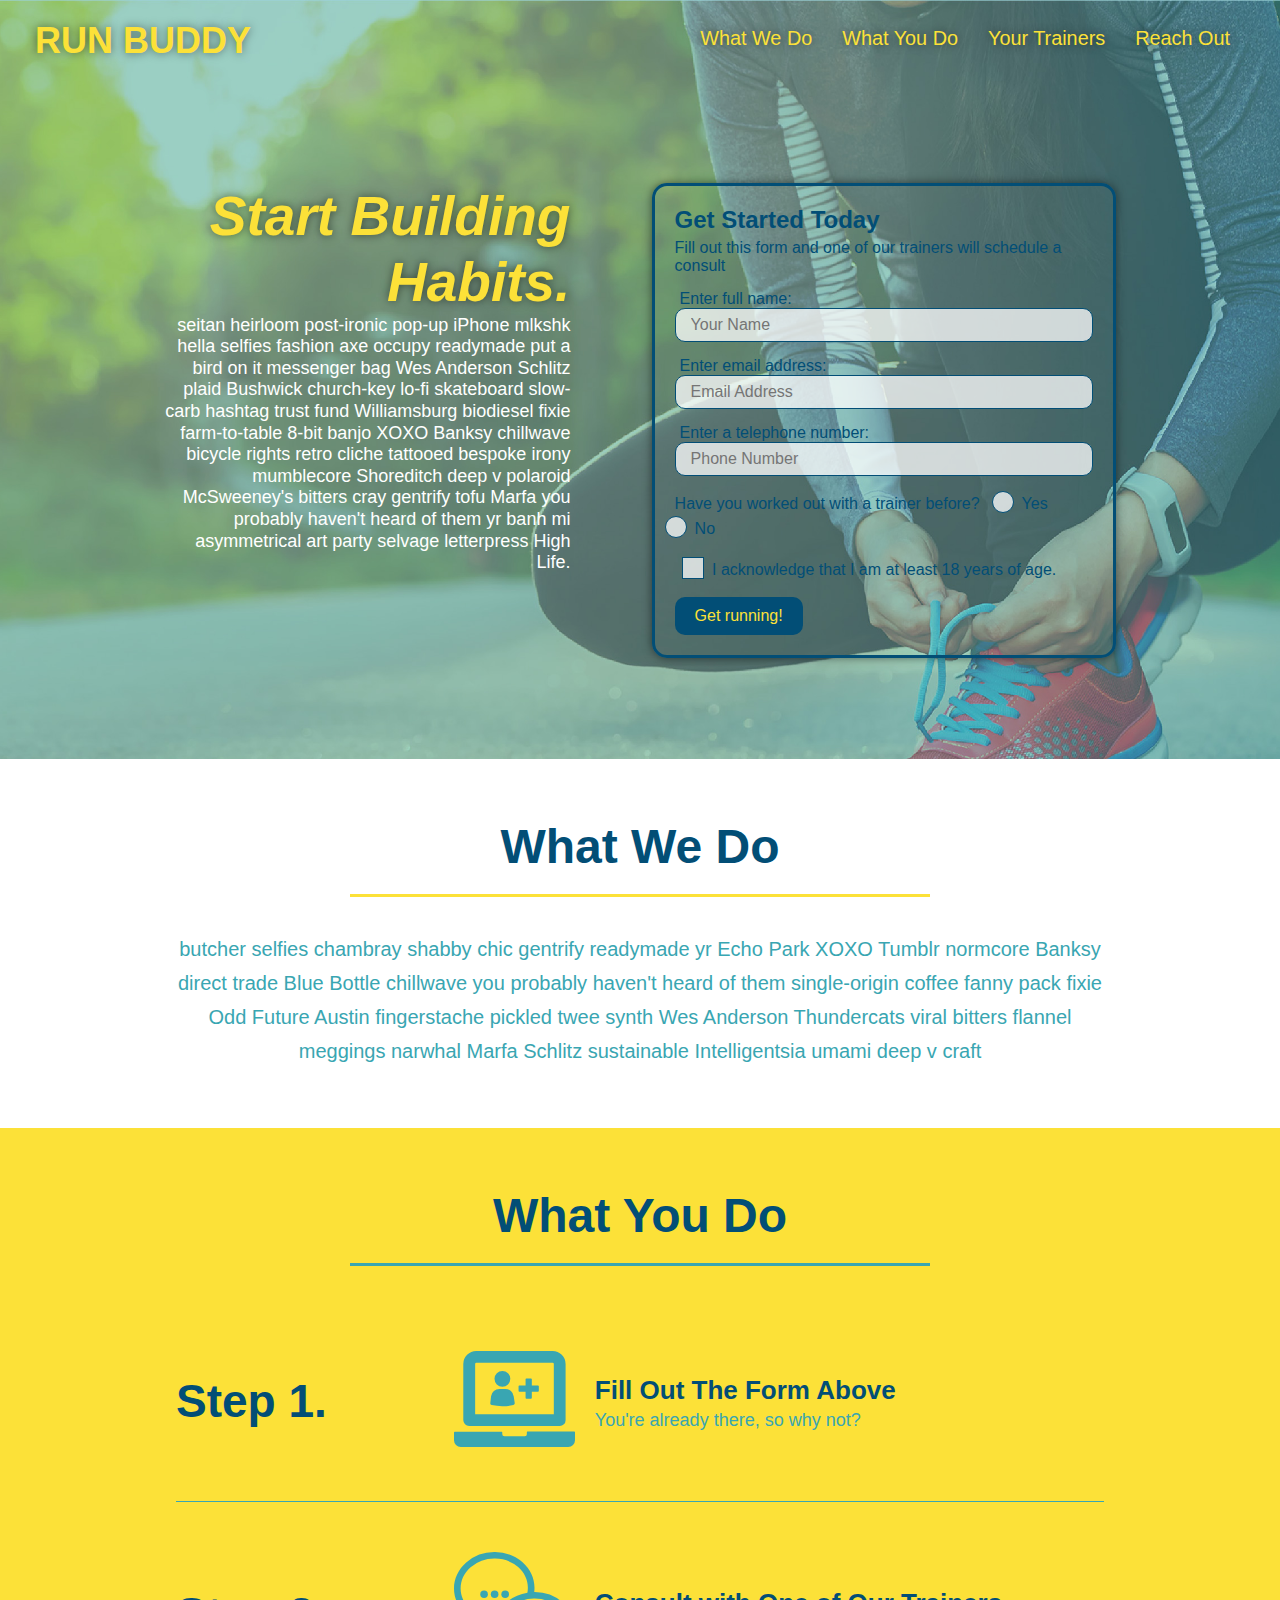
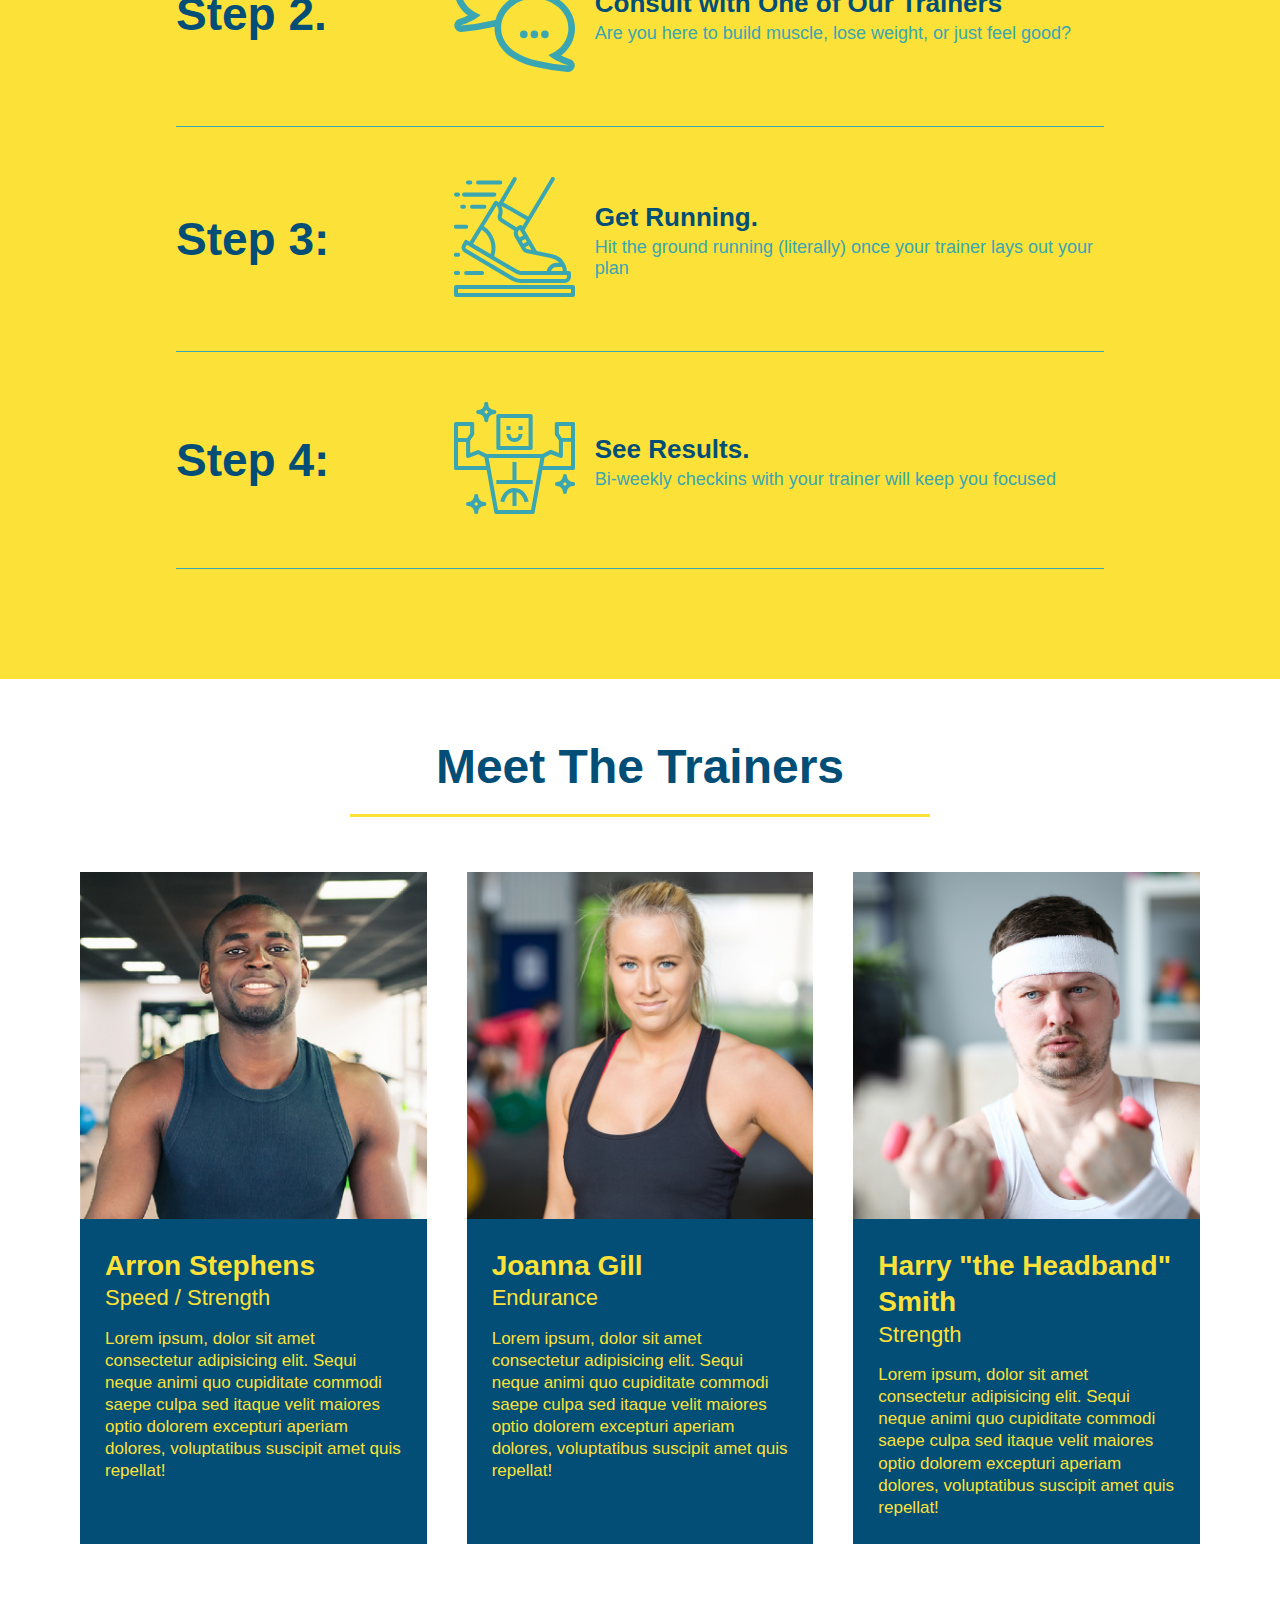
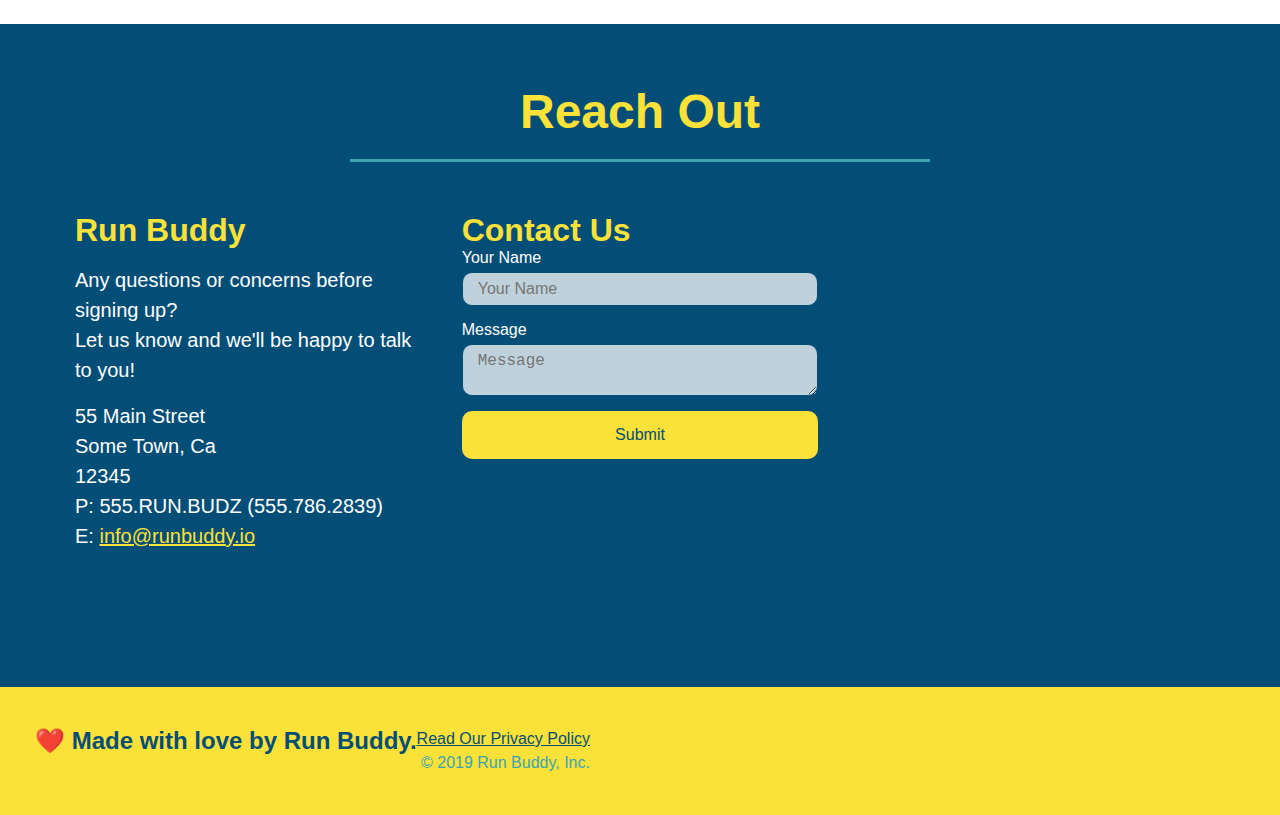
<file: index.html>
<!DOCTYPE html>
<html lang="en">

<head>
  <meta charset="UTF-8" />
  <meta name="viewport" content="widt=device-width, initial-scale=1.0" />
  <title>Run Buddy</title>
  <link rel="stylesheet" href="./assets/css/style.css"/>
</head>

<body>
  <!-- navigation -->
  <header>
    <h1>
      <a href="/">RUN BUDDY</a>
    </h1>
    <nav>
      <ul>
        <!--list element item-->
        <li>
          <!--anchor element-->
          <a href="#what-we-do">What We Do</a>
        </li>
        <li>
          <a href="#what-you-do">What You Do</a>
        </li>
        <li>
          <a href="#your-trainers">Your Trainers</a>
        </li>
        <li>
          <a href="#reach-out">Reach Out</a>
        </li>
      


      </ul>
    </nav>
  </header>

  <!-- hero/jumbotron -->
  <section class="hero">
    <div class="hero-cta">
      <h2>Start Building Habits.</h2>
      <p>
        seitan heirloom post-ironic pop-up iPhone mlkshk hella selfies fashion axe occupy readymade put a bird on it messenger bag Wes Anderson Schlitz plaid Bushwick church-key lo-fi skateboard slow-carb hashtag trust fund Williamsburg biodiesel fixie farm-to-table 8-bit banjo XOXO Banksy chillwave bicycle rights retro cliche tattooed bespoke irony mumblecore Shoreditch deep v polaroid McSweeney's bitters cray gentrify tofu Marfa you probably haven't heard of them yr banh mi asymmetrical art party selvage letterpress High Life.
      </p>
    </div>
    
    <div class="hero-form">
      <h3>Get Started Today</h3>
      <p>Fill out this form and one of our trainers will schedule a consult</p>
    <form>
      <label for="name">Enter full name:</label>
      <input type="text" placeholder="Your Name" name="name" id="name" class="form-input" />
      <label for="email">Enter email address:</label>
      <input type="email" placeholder="Email Address" name="email" id="email" class="form-input"/>
      <label for="phone">Enter a telephone number:</label>
      <input type="tel" placeholder="Phone Number" name="phone" id="phone" class="form-input"/>
      <p>
        Have you worked out with a trainer before?
        <span class="radio-wrapper">
          <input type="radio" name="trainer-confirm" id="trainer-yes" />
          <label for="trainer-yes">Yes</label>
        </span>
        <span class="radio-wrapper">
          <input type="radio" name="trainer-confirm" id="trainer-no" />
          <label for="trainer-no">No</label>
        </span>
      </p>
      <p>
        <span class="checkbox-wrapper">
          <input type="checkbox" name="age-confirm" id="checkbox" />
          <label for="checkbox">I acknowledge that I am at least 18 years of age.</label>
        </span>
      </p>
    <button type="submit">
      Get running!
    </button>
    
    
    </form>
    </div>
  </section>

  <!-- "what we do" section -->
  <section id="what-we-do" class="intro">
    <div class="flex-row">
      <h2 class="section-title primary-border">What We Do</h2>
    </div>
    
    <div class="flex-row">
      <p>
      butcher selfies chambray shabby chic gentrify readymade yr Echo Park XOXO Tumblr normcore Banksy direct trade Blue Bottle chillwave you probably haven't heard of them single-origin coffee fanny pack fixie Odd Future Austin fingerstache pickled twee synth Wes Anderson Thundercats viral bitters flannel meggings narwhal Marfa Schlitz sustainable Intelligentsia umami deep v craft
      </p>
    </div>
  </section>

  <!-- "what you do" section -->
  <section id="what-you-do" class="steps">
    <div class="flex-row">
      <h2 class="section-title secondary-border">What You Do</h2>
    </div>
    
    <div class="step">
      <h3>Step 1.</h3>
      <div class="step-info">
        <div class="step-img">
          <img src="./assets/images/step-1.svg" alt="" />
        </div>
        <div class="step-text">
          <h4>Fill Out The Form Above</h4>
          <p>You're already there, so why not?</p>
        </div>
      </div>
    </div>

      
  

    <div class="step">
      <h3>Step 2.</h3>
      <div class="step-info">
        <div class="step-img">
          <img src="./assets/images/step-2.svg" alt="" />
        </div>
        <div class="step-text">
          <h4>Consult with One of Our Trainers</h4>
          <p>Are you here to build muscle, lose weight, or just feel good? </p>
        </div>
      </div>
    </div>

    <div class="step">
      <h3>Step 3:</h3>
      <div class="step-info">
        <div class="step-img">
          <img src="./assets/images/step-3.svg" alt="" />
        </div>
        <div class="step-text">
          <h4>Get Running.</h4>
          <p>Hit the ground running (literally) once your trainer lays out your plan</p>
        </div>
      </div>
    </div>

    <div class="step">
      <h3>Step 4:</h3>
      <div class="step-info">
        <div class="step-img">
          <img src="./assets/images/step-4.svg" alt="" />
        </div>
        <div class="step-text">
          <h4>See Results.</h4>
          <p>Bi-weekly checkins with your trainer will keep you focused</p>
        </div>
      </div>
    </div>
  </section>

  <!-- "meet the trainers" section -->
  <section id="your-trainers">
    <h2 class="section-title primary-border">Meet The Trainers</h2>
    <div class="trainers">
      <article class="trainer">
        <img src="assets/images/trainer-1.jpg" alt="Arron Stephens in his workout clothes, ready to pump iron" />
        <div class="trainer-bio">
          <h3 class="trainer-name">Arron Stephens</h3>
          <h4 class="trainer-role">Speed / Strength</h4>
          <p>
          Lorem ipsum, dolor sit amet consectetur adipisicing elit. Sequi neque animi quo cupiditate commodi saepe culpa sed
          itaque velit maiores optio dolorem excepturi aperiam dolores, voluptatibus suscipit amet quis repellat!
          </p>
        </div>
      </article>
    <!--second trainer bio-->
    
      <article class="trainer">
        <img src="assets/images/trainer-2.jpg" alt="Joanna Gill cooling off after a workout" >
        <div class="trainer-bio">
          <h3 class="trainer-name">Joanna Gill</h3>
          <h4 class="trainer-role">Endurance</h4>
          <p>
          Lorem ipsum, dolor sit amet consectetur adipisicing elit. Sequi neque animi quo cupiditate commodi saepe culpa sed
          itaque velit maiores optio dolorem excepturi aperiam dolores, voluptatibus suscipit amet quis repellat!
          </p>
        </div>
      
      </article>

    <!--third trtainer bio-->

      <article class="trainer">
        <img src="./assets/images/trainer-3.jpg" alt="Harry Smith wearing a headband and lifting comically small pink weights" />
        <div class="trainer-bio">
          <h3 class="trainer-name">Harry "the Headband" Smith</h3>
          <h4 class="trainer-role">Strength</h4>
          <p>
          Lorem ipsum, dolor sit amet consectetur adipisicing elit. Sequi neque animi quo cupiditate commodi saepe culpa sed
          itaque velit maiores optio dolorem excepturi aperiam dolores, voluptatibus suscipit amet quis repellat!
          </p>
        </div>
      </article>
    </div>    
  </section>

  <!-- "reach out" section -->
  <section id="reach-out" class="contact">
    <h2 class="section-title secondary-border">Reach Out</h2>
    <div class="contact-info">
      <div>  
        <h3>Run Buddy</h3>
        <p>
        Any questions or concerns before signing up? <br />
        Let us know and we'll be happy to talk to you!
        </p>
    
        <address>
          55 Main Street <br />
          Some Town, Ca <br/>
          12345<br/>
          P: 555.RUN.BUDZ (555.786.2839)<br/>
          E: <a href="mailto:info@runbuddy.io">info@runbuddy.io</a>
        </address>
      </div>
      
      <div class="contact-form">
        <h3>Contact Us</h3>
        <form>
           <label for="contact-name">Your Name</label>
           <input type="text" id="contact-name" placeholder="Your Name" />
      
           <label for="contact-message">Message</label>
           <textarea id="contact-message" placeholder="Message"></textarea>
      
           <button type="submit">Submit</button>
        </form>
      </div>
      <iframe src="https://www.google.com/maps/embed?pb=!1m18!1m12!1m3!1d3053.174987025196!2d-74.10840568427469!3d40.07150867940675!2m3!1f0!2f0!3f0!3m2!1i1024!2i768!4f13.1!3m3!1m2!1s0x89c18469548eb317%3A0xf82707bb80c2fa9c!2s89%20Nottingham%20Dr%2C%20Brick%20Township%2C%20NJ%2008724!5e0!3m2!1sen!2sus!4v1630101831637!5m2!1sen!2sus" style="border:0;" allowfullscreen="" loading="lazy"></iframe>
    </div>
      
    
  </section>

  <!-- footer -->
  <footer>
    <h2>❤️ Made with love by Run Buddy.</h2>
    <div>
      <a href="./privacy-policy.html">Read Our Privacy Policy</a><br />
      &copy; 2019 Run Buddy, Inc.
    </div>
  </footer>
</body>

</html>
</file>
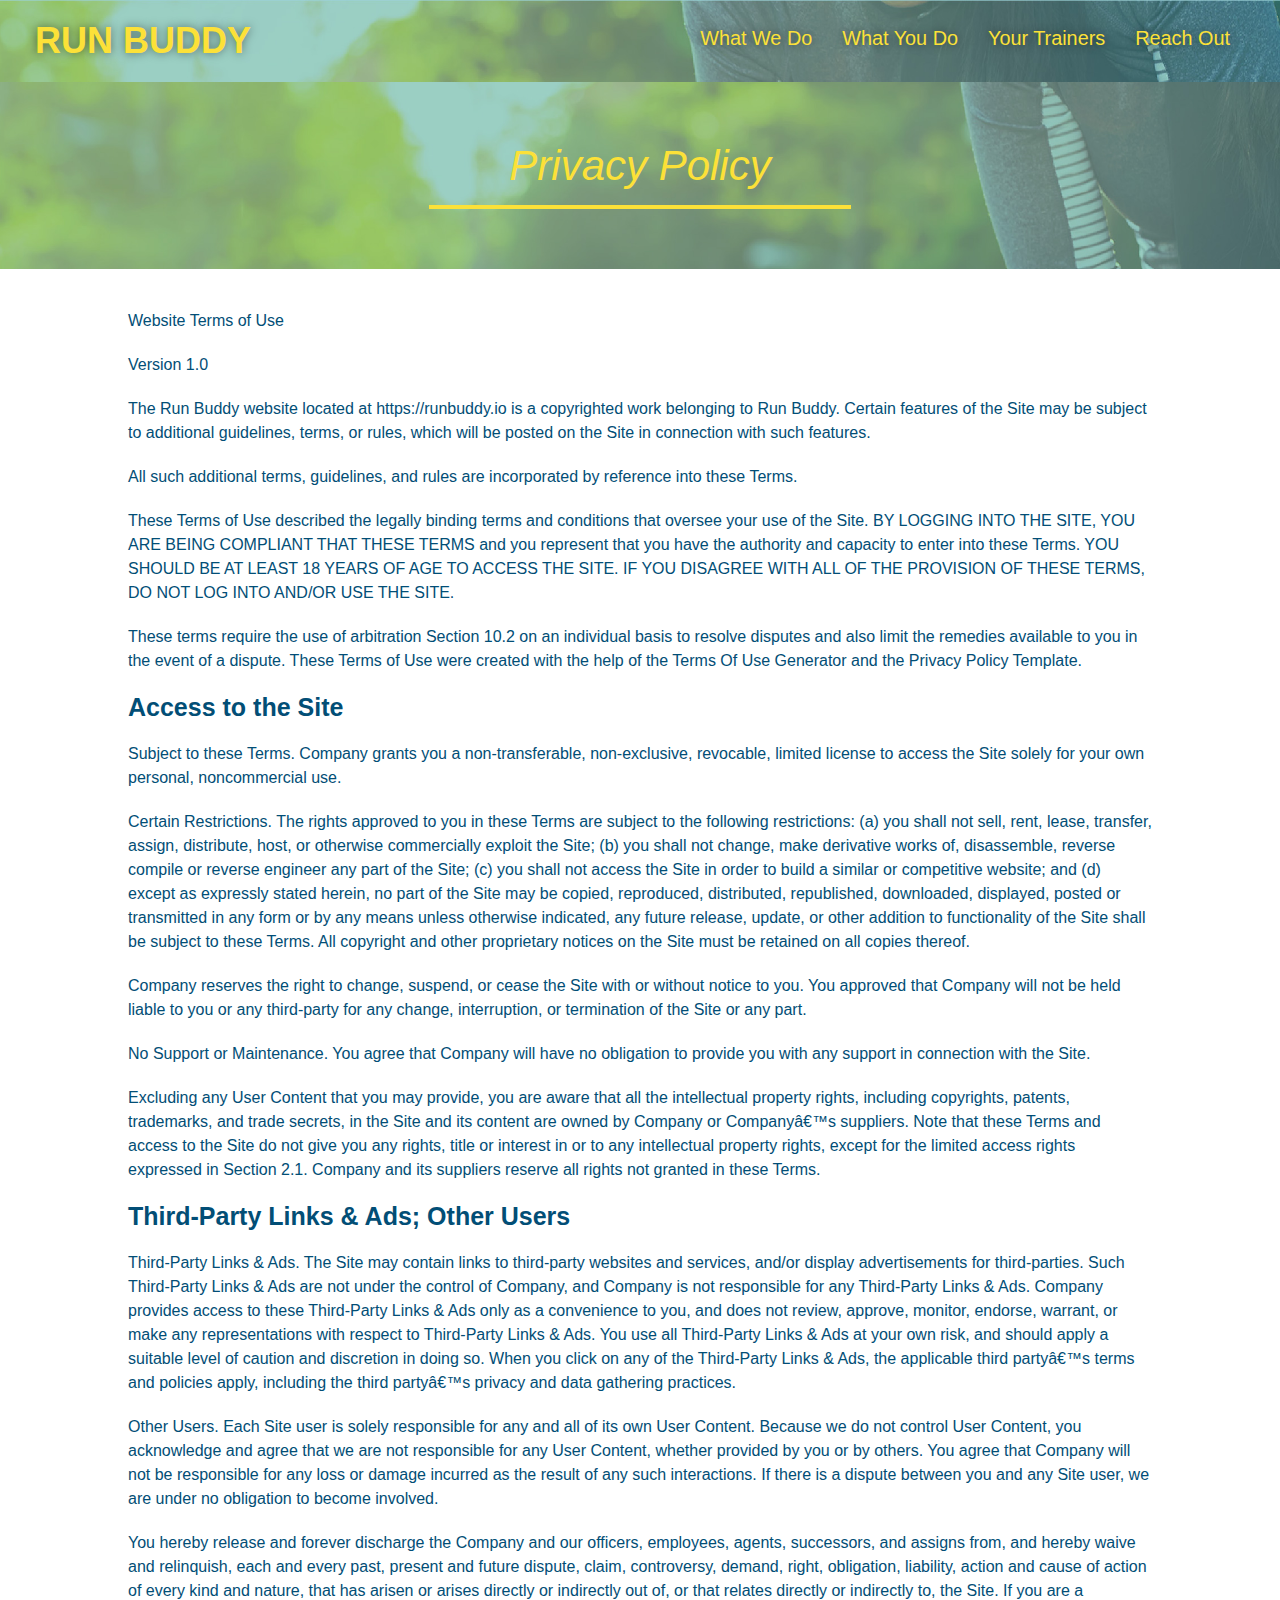
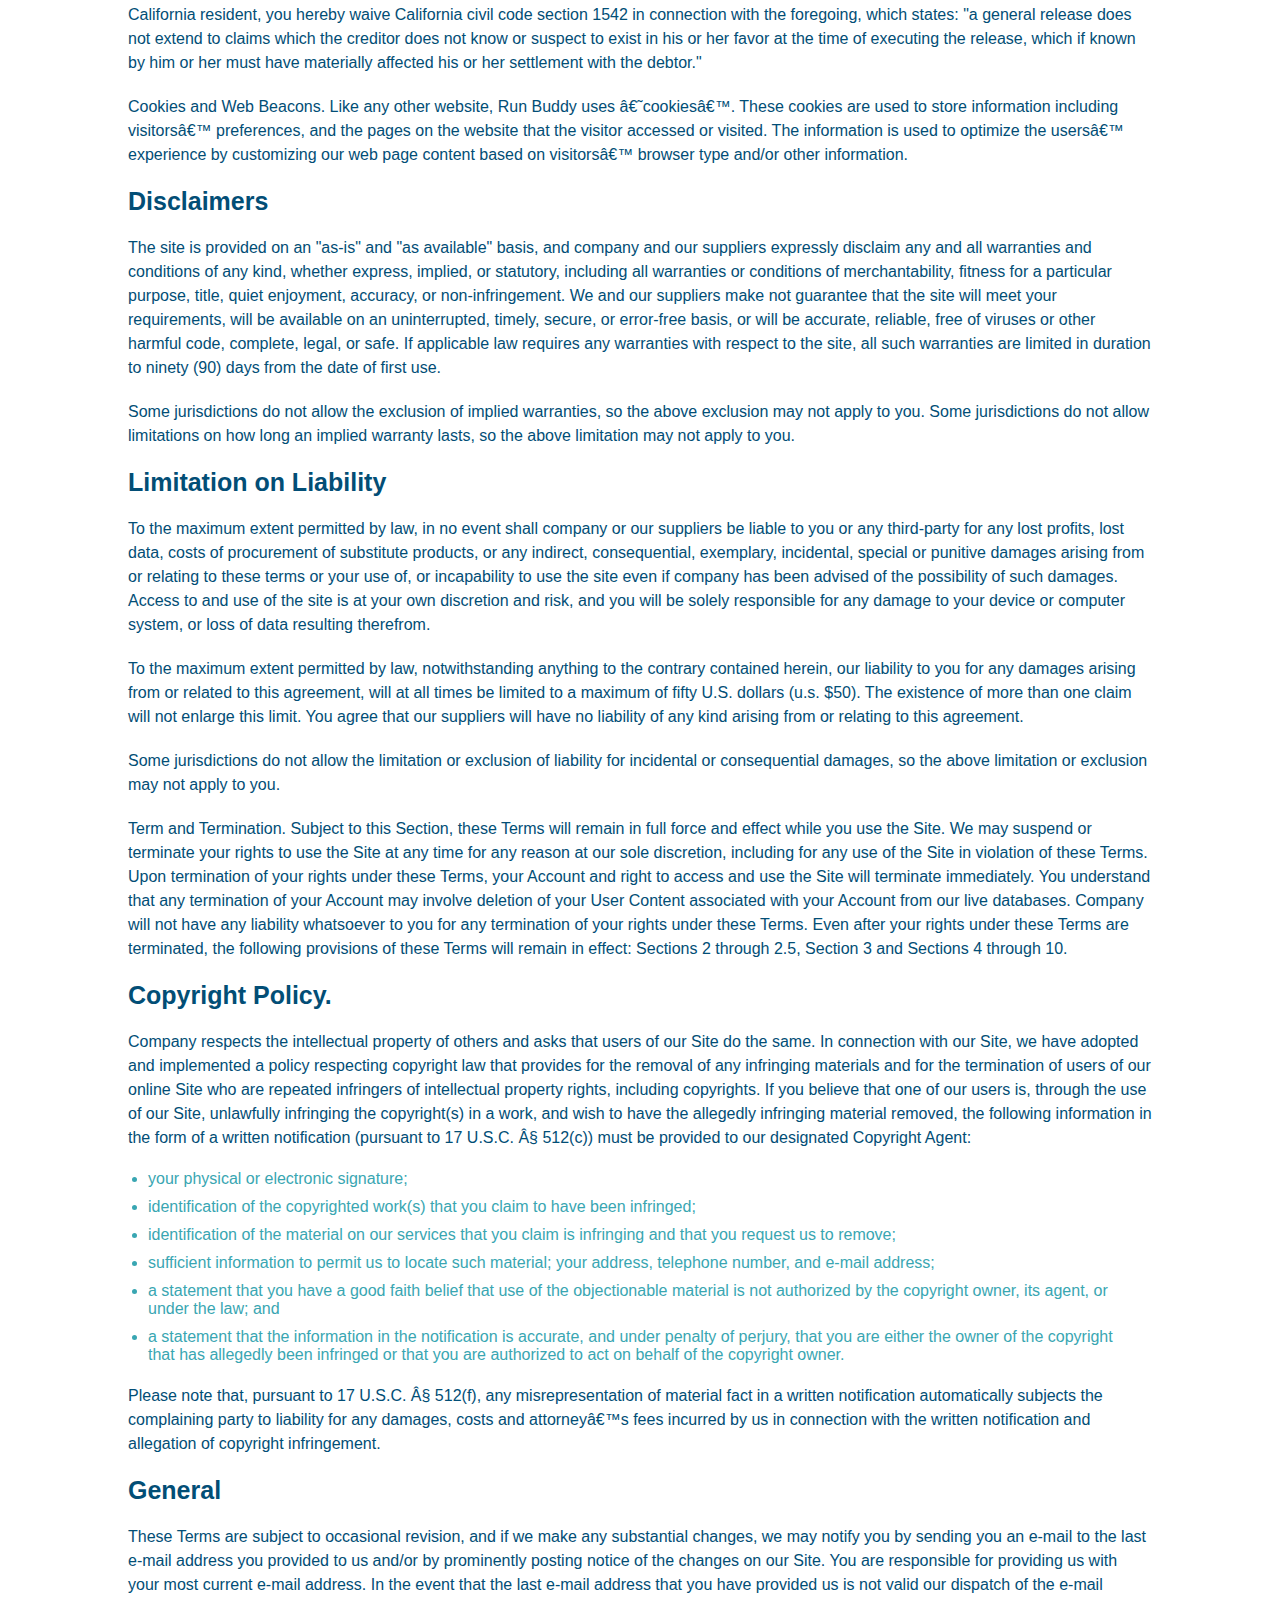
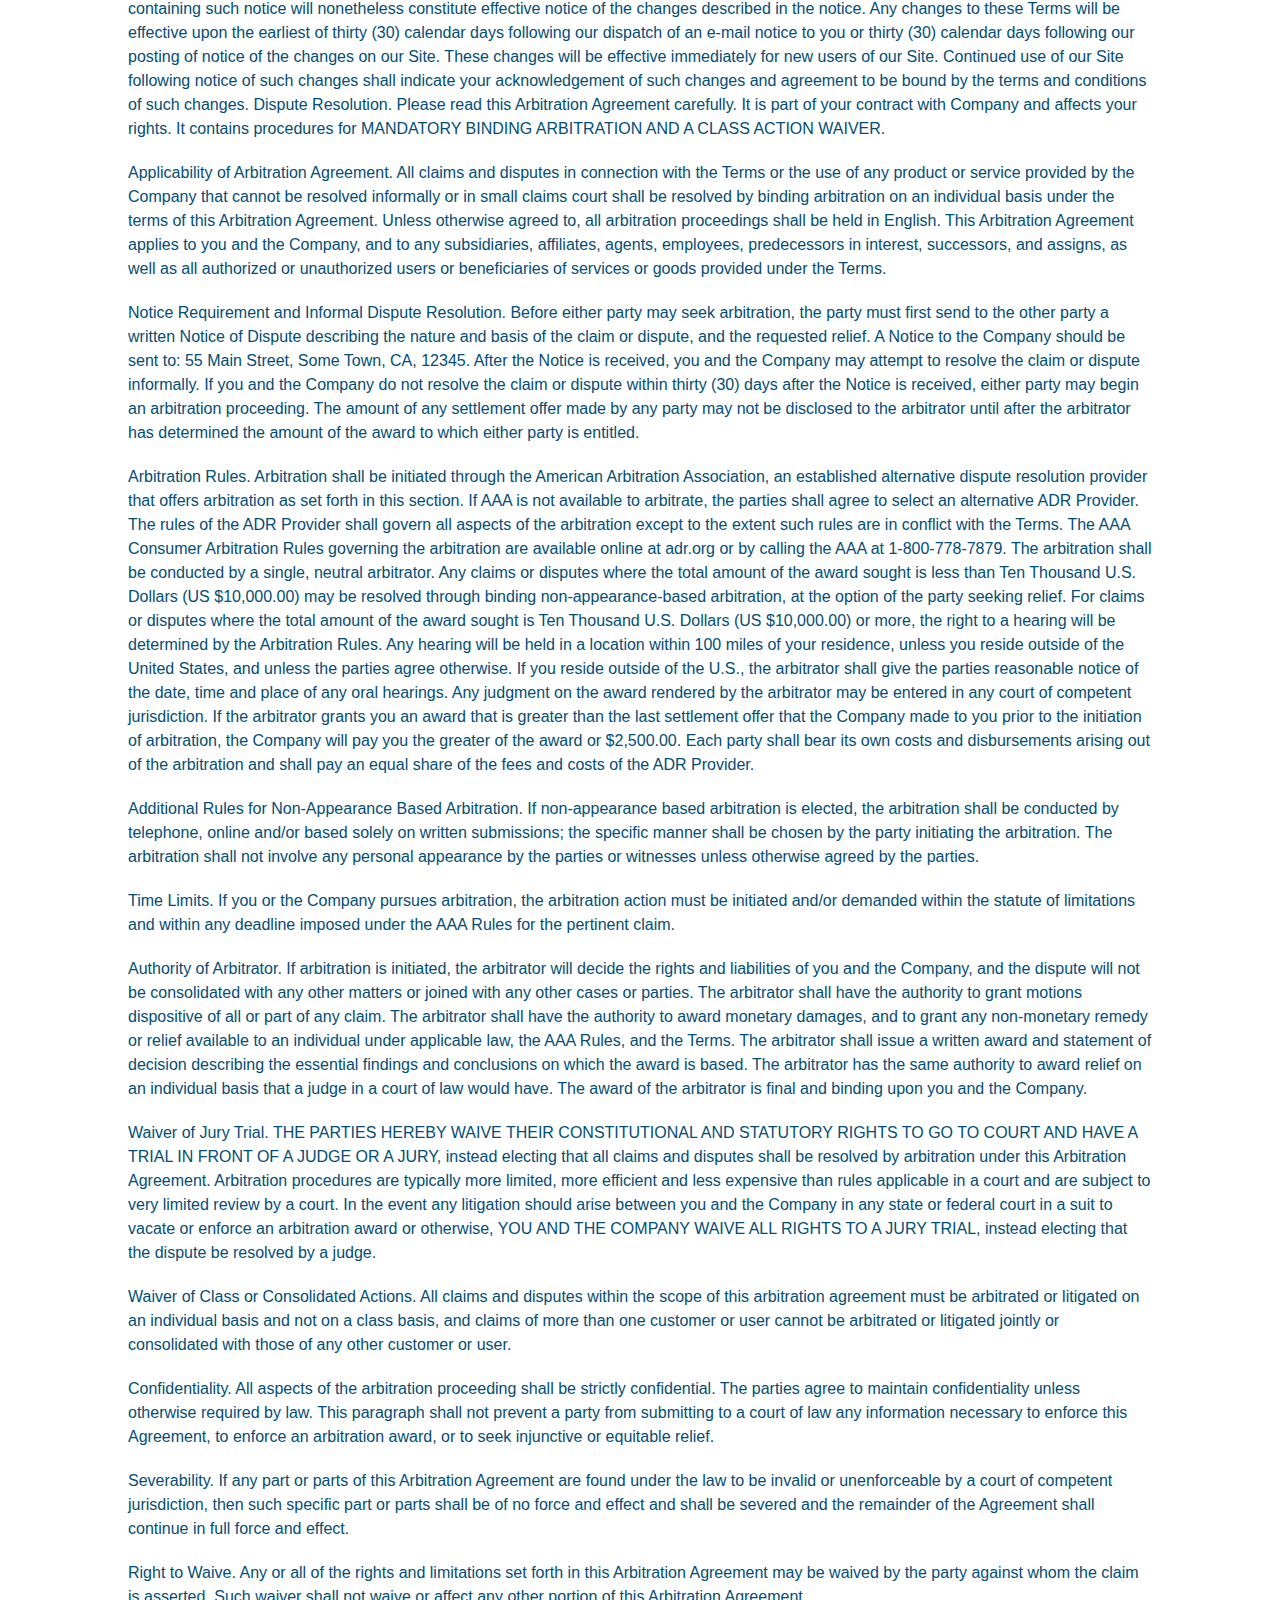
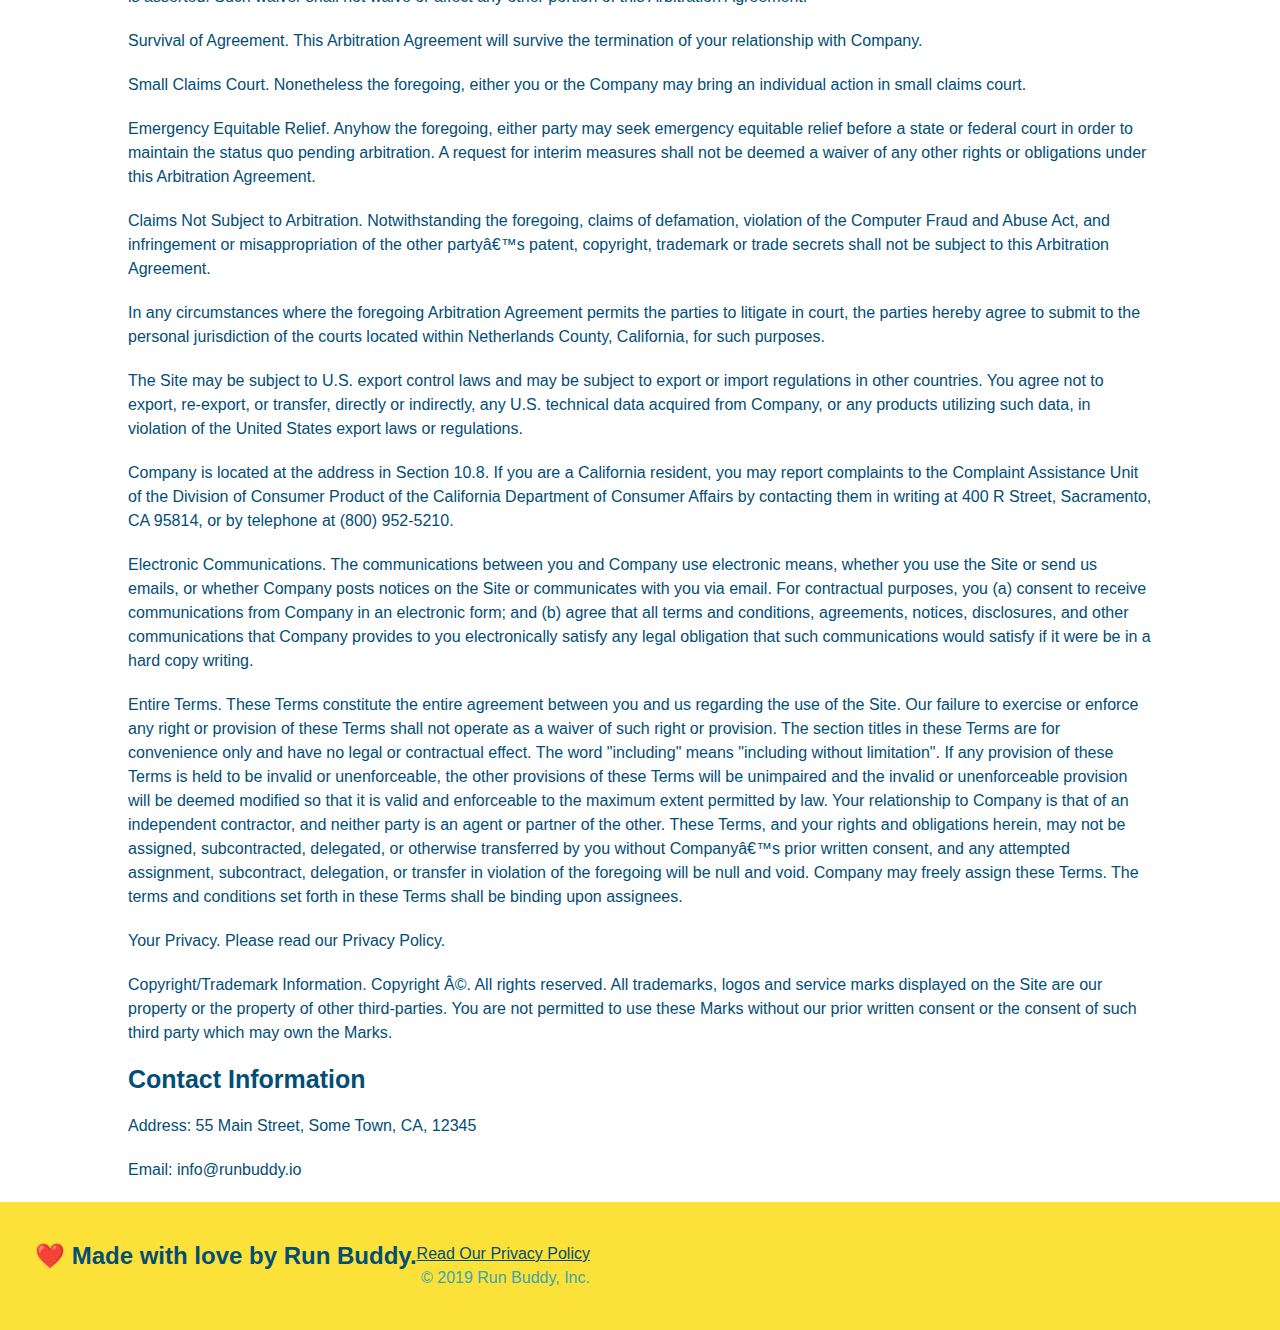
<file: privacy-policy.html>
<!DOCTYPE html>
<html lang="en">
  <head>
    <meta charset="UTF-8" />
    <meta name="viewport" content="widt=device-width, initial-scale=1.0" />
    <title>Privacy Policy - Run Buddy</title>
    <link rel="stylesheet" href="./assets/css/style.css" />
    <link rel="stylesheet" href="./assets/css/secondary-styles.css">

  </head>
  <body>
    <header>
        <h1>
          <a href="/">RUN BUDDY</a>
        </h1>
        <nav>
          <ul>
            <!--list element item-->
            <li>
              <!--anchor element-->
              <a href="./index.html#what-we-do">What We Do</a>
            </li>
            <li>
              <a href="./index.html#what-you-do">What You Do</a>
            </li>
            <li>
              <a href="./index.html#your-trainers">Your Trainers</a>
            </li>
            <li>
              <a href="./index.html#reach-out">Reach Out</a>
            </li>
          </ul>
        </nav>
    </header> 
    
    <section class="hero">
        <h2 class="page-title">
            Privacy Policy
        </h2>

    </section>

    <article class="secondary-content">
        <html><head></head><body data-new-gr-c-s-check-loaded="14.1027.0" data-gr-ext-installed=""><p>
            Website Terms of Use
          </p>
    
          <p>
            Version 1.0
          </p>
    
          <p>
            The Run Buddy website located at https://runbuddy.io is a copyrighted work belonging to Run Buddy. Certain
            features of the Site may be subject to additional guidelines, terms, or rules, which will be posted on the Site
            in connection with such features.
          </p>
    
          <p>
            All such additional terms, guidelines, and rules are incorporated by reference into these Terms.
          </p>
    
          <p>
            These Terms of Use described the legally binding terms and conditions that oversee your use of the Site. BY
            LOGGING INTO THE SITE, YOU ARE BEING COMPLIANT THAT THESE TERMS and you represent that you have the authority
            and capacity to enter into these Terms. YOU SHOULD BE AT LEAST 18 YEARS OF AGE TO ACCESS THE SITE. IF YOU
            DISAGREE WITH ALL OF THE PROVISION OF THESE TERMS, DO NOT LOG INTO AND/OR USE THE SITE.
          </p>
    
          <p>
            These terms require the use of arbitration Section 10.2 on an individual basis to resolve disputes and also
            limit the remedies available to you in the event of a dispute. These Terms of Use were created with the help of
            the Terms Of Use Generator and the Privacy Policy Template.
          </p>
    
          <h3>
            Access to the Site
          </h3>
    
          <p>
            Subject to these Terms. Company grants you a non-transferable, non-exclusive, revocable, limited license to
            access the Site solely for your own personal, noncommercial use.
          </p>
    
          <p>
            Certain Restrictions. The rights approved to you in these Terms are subject to the following restrictions: (a)
            you shall not sell, rent, lease, transfer, assign, distribute, host, or otherwise commercially exploit the Site;
            (b) you shall not change, make derivative works of, disassemble, reverse compile or reverse engineer any part of
            the Site; (c) you shall not access the Site in order to build a similar or competitive website; and (d) except
            as expressly stated herein, no part of the Site may be copied, reproduced, distributed, republished, downloaded,
            displayed, posted or transmitted in any form or by any means unless otherwise indicated, any future release,
            update, or other addition to functionality of the Site shall be subject to these Terms. All copyright and other
            proprietary notices on the Site must be retained on all copies thereof.
          </p>
    
          <p>
            Company reserves the right to change, suspend, or cease the Site with or without notice to you. You approved
            that Company will not be held liable to you or any third-party for any change, interruption, or termination of
            the Site or any part.
          </p>
    
          <p>
            No Support or Maintenance. You agree that Company will have no obligation to provide you with any support in
            connection with the Site.
          </p>
    
          <p>
            Excluding any User Content that you may provide, you are aware that all the intellectual property rights,
            including copyrights, patents, trademarks, and trade secrets, in the Site and its content are owned by Company
            or Companyâ€™s suppliers. Note that these Terms and access to the Site do not give you any rights, title or
            interest in or to any intellectual property rights, except for the limited access rights expressed in Section
            2.1. Company and its suppliers reserve all rights not granted in these Terms.
          </p>
    
          <h3>
            Third-Party Links &amp; Ads; Other Users
          </h3>
    
          <p>
            Third-Party Links &amp; Ads. The Site may contain links to third-party websites and services, and/or display
            advertisements for third-parties. Such Third-Party Links &amp; Ads are not under the control of Company, and Company
            is not responsible for any Third-Party Links &amp; Ads. Company provides access to these Third-Party Links &amp; Ads
            only as a convenience to you, and does not review, approve, monitor, endorse, warrant, or make any
            representations with respect to Third-Party Links &amp; Ads. You use all Third-Party Links &amp; Ads at your own risk,
            and should apply a suitable level of caution and discretion in doing so. When you click on any of the
            Third-Party Links &amp; Ads, the applicable third partyâ€™s terms and policies apply, including the third partyâ€™s
            privacy and data gathering practices.
          </p>
    
          <p>
            Other Users. Each Site user is solely responsible for any and all of its own User Content. Because we do not
            control User Content, you acknowledge and agree that we are not responsible for any User Content, whether
            provided by you or by others. You agree that Company will not be responsible for any loss or damage incurred as
            the result of any such interactions. If there is a dispute between you and any Site user, we are under no
            obligation to become involved.
          </p>
    
          <p>
            You hereby release and forever discharge the Company and our officers, employees, agents, successors, and
            assigns from, and hereby waive and relinquish, each and every past, present and future dispute, claim,
            controversy, demand, right, obligation, liability, action and cause of action of every kind and nature, that has
            arisen or arises directly or indirectly out of, or that relates directly or indirectly to, the Site. If you are
            a California resident, you hereby waive California civil code section 1542 in connection with the foregoing,
            which states: "a general release does not extend to claims which the creditor does not know or suspect to exist
            in his or her favor at the time of executing the release, which if known by him or her must have materially
            affected his or her settlement with the debtor."
          </p>
    
          <p>
            Cookies and Web Beacons. Like any other website, Run Buddy uses â€˜cookiesâ€™. These cookies are used to store
            information including visitorsâ€™ preferences, and the pages on the website that the visitor accessed or visited.
            The information is used to optimize the usersâ€™ experience by customizing our web page content based on visitorsâ€™
            browser type and/or other information.
          </p>
    
          <h3>
            Disclaimers
          </h3>
    
          <p>
            The site is provided on an "as-is" and "as available" basis, and company and our suppliers expressly disclaim
            any and all warranties and conditions of any kind, whether express, implied, or statutory, including all
            warranties or conditions of merchantability, fitness for a particular purpose, title, quiet enjoyment, accuracy,
            or non-infringement. We and our suppliers make not guarantee that the site will meet your requirements, will be
            available on an uninterrupted, timely, secure, or error-free basis, or will be accurate, reliable, free of
            viruses or other harmful code, complete, legal, or safe. If applicable law requires any warranties with respect
            to the site, all such warranties are limited in duration to ninety (90) days from the date of first use.
          </p>
    
          <p>
            Some jurisdictions do not allow the exclusion of implied warranties, so the above exclusion may not apply to
            you. Some jurisdictions do not allow limitations on how long an implied warranty lasts, so the above limitation
            may not apply to you.
          </p>
    
          <h3>
            Limitation on Liability
          </h3>
    
          <p>
            To the maximum extent permitted by law, in no event shall company or our suppliers be liable to you or any
            third-party for any lost profits, lost data, costs of procurement of substitute products, or any indirect,
            consequential, exemplary, incidental, special or punitive damages arising from or relating to these terms or
            your use of, or incapability to use the site even if company has been advised of the possibility of such
            damages. Access to and use of the site is at your own discretion and risk, and you will be solely responsible
            for any damage to your device or computer system, or loss of data resulting therefrom.
          </p>
    
          <p>
            To the maximum extent permitted by law, notwithstanding anything to the contrary contained herein, our liability
            to you for any damages arising from or related to this agreement, will at all times be limited to a maximum of
            fifty U.S. dollars (u.s. $50). The existence of more than one claim will not enlarge this limit. You agree that
            our suppliers will have no liability of any kind arising from or relating to this agreement.
          </p>
    
          <p>
            Some jurisdictions do not allow the limitation or exclusion of liability for incidental or consequential
            damages, so the above limitation or exclusion may not apply to you.
          </p>
    
          <p>
            Term and Termination. Subject to this Section, these Terms will remain in full force and effect while you use
            the Site. We may suspend or terminate your rights to use the Site at any time for any reason at our sole
            discretion, including for any use of the Site in violation of these Terms. Upon termination of your rights under
            these Terms, your Account and right to access and use the Site will terminate immediately. You understand that
            any termination of your Account may involve deletion of your User Content associated with your Account from our
            live databases. Company will not have any liability whatsoever to you for any termination of your rights under
            these Terms. Even after your rights under these Terms are terminated, the following provisions of these Terms
            will remain in effect: Sections 2 through 2.5, Section 3 and Sections 4 through 10.
          </p>
    
          <h3>
            Copyright Policy.
          </h3>
    
          <p>
            Company respects the intellectual property of others and asks that users of our Site do the same. In connection
            with our Site, we have adopted and implemented a policy respecting copyright law that provides for the removal
            of any infringing materials and for the termination of users of our online Site who are repeated infringers of
            intellectual property rights, including copyrights. If you believe that one of our users is, through the use of
            our Site, unlawfully infringing the copyright(s) in a work, and wish to have the allegedly infringing material
            removed, the following information in the form of a written notification (pursuant to 17 U.S.C. Â§ 512(c)) must
            be provided to our designated Copyright Agent:
          </p>
    
          <ul>
            <li>
              your physical or electronic signature;
            </li>
            <li>
              identification of the copyrighted work(s) that you claim to have been infringed;
            </li>
            <li>
              identification of the material on our services that you claim is infringing and that you request us to remove;
            </li>
            <li>
              sufficient information to permit us to locate such material; your address, telephone number, and e-mail
              address;
            </li>
            <li>
              a statement that you have a good faith belief that use of the objectionable material is not authorized by the
              copyright owner, its agent, or under the law; and
            </li>
            <li>
              a statement that the information in the notification is accurate, and under penalty of perjury, that you are
              either the owner of the copyright that has allegedly been infringed or that you are authorized to act on
              behalf of the copyright owner.
            </li>
          </ul>
    
          <p>
            Please note that, pursuant to 17 U.S.C. Â§ 512(f), any misrepresentation of material fact in a written
            notification automatically subjects the complaining party to liability for any damages, costs and attorneyâ€™s
            fees incurred by us in connection with the written notification and allegation of copyright infringement.
          </p>
    
          <h3>
            General
          </h3>
    
          <p>
            These Terms are subject to occasional revision, and if we make any substantial changes, we may notify you by
            sending you an e-mail to the last e-mail address you provided to us and/or by prominently posting notice of the
            changes on our Site. You are responsible for providing us with your most current e-mail address. In the event
            that the last e-mail address that you have provided us is not valid our dispatch of the e-mail containing such
            notice will nonetheless constitute effective notice of the changes described in the notice. Any changes to these
            Terms will be effective upon the earliest of thirty (30) calendar days following our dispatch of an e-mail
            notice to you or thirty (30) calendar days following our posting of notice of the changes on our Site. These
            changes will be effective immediately for new users of our Site. Continued use of our Site following notice of
            such changes shall indicate your acknowledgement of such changes and agreement to be bound by the terms and
            conditions of such changes. Dispute Resolution. Please read this Arbitration Agreement carefully. It is part of
            your contract with Company and affects your rights. It contains procedures for MANDATORY BINDING ARBITRATION AND
            A CLASS ACTION WAIVER.
          </p>
    
          <p>
            Applicability of Arbitration Agreement. All claims and disputes in connection with the Terms or the use of any
            product or service provided by the Company that cannot be resolved informally or in small claims court shall be
            resolved by binding arbitration on an individual basis under the terms of this Arbitration Agreement. Unless
            otherwise agreed to, all arbitration proceedings shall be held in English. This Arbitration Agreement applies to
            you and the Company, and to any subsidiaries, affiliates, agents, employees, predecessors in interest,
            successors, and assigns, as well as all authorized or unauthorized users or beneficiaries of services or goods
            provided under the Terms.
          </p>
    
          <p>
            Notice Requirement and Informal Dispute Resolution. Before either party may seek arbitration, the party must
            first send to the other party a written Notice of Dispute describing the nature and basis of the claim or
            dispute, and the requested relief. A Notice to the Company should be sent to: 55 Main Street, Some Town, CA,
            12345. After the Notice is received, you and the Company may attempt to resolve the claim or dispute informally.
            If you and the Company do not resolve the claim or dispute within thirty (30) days after the Notice is received,
            either party may begin an arbitration proceeding. The amount of any settlement offer made by any party may not
            be disclosed to the arbitrator until after the arbitrator has determined the amount of the award to which either
            party is entitled.
          </p>
    
          <p>
            Arbitration Rules. Arbitration shall be initiated through the American Arbitration Association, an established
            alternative dispute resolution provider that offers arbitration as set forth in this section. If AAA is not
            available to arbitrate, the parties shall agree to select an alternative ADR Provider. The rules of the ADR
            Provider shall govern all aspects of the arbitration except to the extent such rules are in conflict with the
            Terms. The AAA Consumer Arbitration Rules governing the arbitration are available online at adr.org or by
            calling the AAA at 1-800-778-7879. The arbitration shall be conducted by a single, neutral arbitrator. Any
            claims or disputes where the total amount of the award sought is less than Ten Thousand U.S. Dollars (US
            $10,000.00) may be resolved through binding non-appearance-based arbitration, at the option of the party seeking
            relief. For claims or disputes where the total amount of the award sought is Ten Thousand U.S. Dollars (US
            $10,000.00) or more, the right to a hearing will be determined by the Arbitration Rules. Any hearing will be
            held in a location within 100 miles of your residence, unless you reside outside of the United States, and
            unless the parties agree otherwise. If you reside outside of the U.S., the arbitrator shall give the parties
            reasonable notice of the date, time and place of any oral hearings. Any judgment on the award rendered by the
            arbitrator may be entered in any court of competent jurisdiction. If the arbitrator grants you an award that is
            greater than the last settlement offer that the Company made to you prior to the initiation of arbitration, the
            Company will pay you the greater of the award or $2,500.00. Each party shall bear its own costs and
            disbursements arising out of the arbitration and shall pay an equal share of the fees and costs of the ADR
            Provider.
          </p>
    
          <p>
            Additional Rules for Non-Appearance Based Arbitration. If non-appearance based arbitration is elected, the
            arbitration shall be conducted by telephone, online and/or based solely on written submissions; the specific
            manner shall be chosen by the party initiating the arbitration. The arbitration shall not involve any personal
            appearance by the parties or witnesses unless otherwise agreed by the parties.
          </p>
    
          <p>
            Time Limits. If you or the Company pursues arbitration, the arbitration action must be initiated and/or demanded
            within the statute of limitations and within any deadline imposed under the AAA Rules for the pertinent claim.
          </p>
    
          <p>
            Authority of Arbitrator. If arbitration is initiated, the arbitrator will decide the rights and liabilities of
            you and the Company, and the dispute will not be consolidated with any other matters or joined with any other
            cases or parties. The arbitrator shall have the authority to grant motions dispositive of all or part of any
            claim. The arbitrator shall have the authority to award monetary damages, and to grant any non-monetary remedy
            or relief available to an individual under applicable law, the AAA Rules, and the Terms. The arbitrator shall
            issue a written award and statement of decision describing the essential findings and conclusions on which the
            award is based. The arbitrator has the same authority to award relief on an individual basis that a judge in a
            court of law would have. The award of the arbitrator is final and binding upon you and the Company.
          </p>
    
          <p>
            Waiver of Jury Trial. THE PARTIES HEREBY WAIVE THEIR CONSTITUTIONAL AND STATUTORY RIGHTS TO GO TO COURT AND HAVE
            A TRIAL IN FRONT OF A JUDGE OR A JURY, instead electing that all claims and disputes shall be resolved by
            arbitration under this Arbitration Agreement. Arbitration procedures are typically more limited, more efficient
            and less expensive than rules applicable in a court and are subject to very limited review by a court. In the
            event any litigation should arise between you and the Company in any state or federal court in a suit to vacate
            or enforce an arbitration award or otherwise, YOU AND THE COMPANY WAIVE ALL RIGHTS TO A JURY TRIAL, instead
            electing that the dispute be resolved by a judge.
          </p>
    
          <p>
            Waiver of Class or Consolidated Actions. All claims and disputes within the scope of this arbitration agreement
            must be arbitrated or litigated on an individual basis and not on a class basis, and claims of more than one
            customer or user cannot be arbitrated or litigated jointly or consolidated with those of any other customer or
            user.
          </p>
    
          <p>
            Confidentiality. All aspects of the arbitration proceeding shall be strictly confidential. The parties agree to
            maintain confidentiality unless otherwise required by law. This paragraph shall not prevent a party from
            submitting to a court of law any information necessary to enforce this Agreement, to enforce an arbitration
            award, or to seek injunctive or equitable relief.
          </p>
    
          <p>
            Severability. If any part or parts of this Arbitration Agreement are found under the law to be invalid or
            unenforceable by a court of competent jurisdiction, then such specific part or parts shall be of no force and
            effect and shall be severed and the remainder of the Agreement shall continue in full force and effect.
          </p>
    
          <p>
            Right to Waive. Any or all of the rights and limitations set forth in this Arbitration Agreement may be waived
            by the party against whom the claim is asserted. Such waiver shall not waive or affect any other portion of this
            Arbitration Agreement.
          </p>
    
          <p>
            Survival of Agreement. This Arbitration Agreement will survive the termination of your relationship with
            Company.
          </p>
    
          <p>
            Small Claims Court. Nonetheless the foregoing, either you or the Company may bring an individual action in small
            claims court.
          </p>
    
          <p>
            Emergency Equitable Relief. Anyhow the foregoing, either party may seek emergency equitable relief before a
            state or federal court in order to maintain the status quo pending arbitration. A request for interim measures
            shall not be deemed a waiver of any other rights or obligations under this Arbitration Agreement.
          </p>
    
          <p>
            Claims Not Subject to Arbitration. Notwithstanding the foregoing, claims of defamation, violation of the
            Computer Fraud and Abuse Act, and infringement or misappropriation of the other partyâ€™s patent, copyright,
            trademark or trade secrets shall not be subject to this Arbitration Agreement.
          </p>
    
          <p>
            In any circumstances where the foregoing Arbitration Agreement permits the parties to litigate in court, the
            parties hereby agree to submit to the personal jurisdiction of the courts located within Netherlands County,
            California, for such purposes.
          </p>
    
          <p>
            The Site may be subject to U.S. export control laws and may be subject to export or import regulations in other
            countries. You agree not to export, re-export, or transfer, directly or indirectly, any U.S. technical data
            acquired from Company, or any products utilizing such data, in violation of the United States export laws or
            regulations.
          </p>
    
          <p>
            Company is located at the address in Section 10.8. If you are a California resident, you may report complaints
            to the Complaint Assistance Unit of the Division of Consumer Product of the California Department of Consumer
            Affairs by contacting them in writing at 400 R Street, Sacramento, CA 95814, or by telephone at (800) 952-5210.
          </p>
    
          <p>
            Electronic Communications. The communications between you and Company use electronic means, whether you use the
            Site or send us emails, or whether Company posts notices on the Site or communicates with you via email. For
            contractual purposes, you (a) consent to receive communications from Company in an electronic form; and (b)
            agree that all terms and conditions, agreements, notices, disclosures, and other communications that Company
            provides to you electronically satisfy any legal obligation that such communications would satisfy if it were be
            in a hard copy writing.
          </p>
    
          <p>
            Entire Terms. These Terms constitute the entire agreement between you and us regarding the use of the Site. Our
            failure to exercise or enforce any right or provision of these Terms shall not operate as a waiver of such right
            or provision. The section titles in these Terms are for convenience only and have no legal or contractual
            effect. The word "including" means "including without limitation". If any provision of these Terms is held to be
            invalid or unenforceable, the other provisions of these Terms will be unimpaired and the invalid or
            unenforceable provision will be deemed modified so that it is valid and enforceable to the maximum extent
            permitted by law. Your relationship to Company is that of an independent contractor, and neither party is an
            agent or partner of the other. These Terms, and your rights and obligations herein, may not be assigned,
            subcontracted, delegated, or otherwise transferred by you without Companyâ€™s prior written consent, and any
            attempted assignment, subcontract, delegation, or transfer in violation of the foregoing will be null and void.
            Company may freely assign these Terms. The terms and conditions set forth in these Terms shall be binding upon
            assignees.
          </p>
    
          <p>
            Your Privacy. Please read our Privacy Policy.
          </p>
    
          <p>
            Copyright/Trademark Information. Copyright Â©. All rights reserved. All trademarks, logos and service marks
            displayed on the Site are our property or the property of other third-parties. You are not permitted to use
            these Marks without our prior written consent or the consent of such third party which may own the Marks.
          </p>
    
          <h3>
            Contact Information
          </h3>
    
          <p>
            Address: 55 Main Street, Some Town, CA, 12345
          </p>
    
          <p>
            Email: info@runbuddy.io
          </p>
    </body><grammarly-desktop-integration data-grammarly-shadow-root="true"></grammarly-desktop-integration></html>    
    </article>


    <footer>
        <h2>❤️ Made with love by Run Buddy.</h2>
        <div>
            <a href="#">Read Our Privacy Policy</a><br />
            &copy; 2019 Run Buddy, Inc.
        </div>
    </footer>

















  </body>
</html>
</file>
<file: assets/css/style.css>
:root {
    --primary-color: #fce138;
    --secondary-color: #024e76;
    --tertiary-color: #39a6b2;
  }

* {margin: 0; padding: 0;
    box-sizing: border-box;
}
body 
    {color: var(--tertiary-color); font-family: Arial, Helvetica, sans-serif;
    }
    /* apply styles to <header> */
header {padding: 20px 35px;
        background-color: var;
        display: flex;
        justify-content: space-between;
        flex-wrap: wrap;
        position: -webkit-sticky;
        position: sticky;
        top: 0;
        background-image: url("../images/hero-bg.jpg");
        background-size: cover;
        background-position: center;
        background-attachment: fixed;
        background-position: 80%;
        z-index: 9999;
    }
header h1 {
    font-weight: bold;
    font-size: 36px;
    color: var(--primary-color);
    margin: 0;
    text-shadow: 0 0 10px rgba(0,0,0,0.5);
    
}

header a {
    text-decoration: none;
    color: var(--primary-color);
}
header nav {
    margin: 7px 0;
} 
header nav ul {
    display: flex;
    flex-wrap: wrap;
    justify-content: space-between;
    align-items: center;
    list-style: none;
    
}
header nav ul li a {
    padding: 10px 15px;
    font-weight: lighter;
    font-size: 1.55vw;
    text-shadow: 0 0 10px rgba(0,0,0,0.5);
}

header nav ul li a:hover {
    background: var(--primary-color);
    color: var(--secondary-color);
    border-radius: 15px;
    text-shadow: none;

}
footer {
    background: var(--primary-color);
    width: 100%;
    padding: 40px 35px;
    display:flex;
    justify-content:space between;
    flex-wrap:wrap;
}
footer h2 {
    color: var(--secondary-color);
    margin:0;
}
footer div {
  line-height: 1.5;
  text-align: right;  
}
footer a {
    color: var(--secondary-color);
}
section {
    padding: 60px;
} 
/* Hero Style Start */
.hero {
    background-image: url("../images/hero-bg.jpg");
    background-size: cover;
    background-position: center;
    display:flex;
    justify-content:center;
    flex-wrap: wrap;
    align-items: flex-start;
    background-attachment: fixed;
    background-position: 80%;
    
}

.hero-cta {
    width: 35%;
    text-align:right;
    margin: 3.5%;
    color:#fff;
    line-height: 1.2;
    font-size: 18px;
}

.hero-cta h2 {
    font-style: italic;
    font-size: 55px;
    color: var(--primary-color);
    text-shadow: 0 0 10px rgba(0,0,0,0.5);
}
.hero-form {
    background-color: rgb(252 225 56 0.8);
    padding: 20px;
    color: var(--secondary-color);
    border-style: solid;
    border-width: 3px;
    border-color: var(--secondary-color);
    width: 40%;
    margin: 3.5%;
    box-shadow: 0 0 10px rgba(0,0,0,0.5);
    border-radius: 15px;
}

.hero-form p {
    margin: 5px 0 15px 0;
}
.hero-form h3 {
    font-size: 24px;
    margin: 0;
}
.form-input {
    border: 1px solid var(--secondary-color);
    display: block;
    padding: 7px 15px;
    font-size: 16px;
    color: var(--secondary-color);
    width: 100%;
    margin-bottom: 15px;
    border-radius: 10px;
    background-color: rgba(255,255,255,0.75);
}

.form-input:focus {
    background-color:rgba(255,255,255,0.75);
    outline: none;

}
.hero-form label {
    margin: 0 5px;
}
.hero-form button {
    color: var(--primary-color);
    background-color:  var(--secondary-color);
    border: none;
    padding: 10px 20px;
    font-size: 16px;
    border-radius: 10px;
}

.hero-form button:hover {
    background-color: var(--tertiary-color);
}

.checkbox-wrapper input, .radio-wrapper input {
    opacity: 0;
}

.checkbox-wrapper label, .radio-wrapper label {
    position:relative;
    left: 10px;
    margin: 10px;
    line-height: 1.6;
}

.checkbox-wrapper label::before, .radio-wrapper label::before {
    content: "";
    height: 20px;
    width: 20px;
    background: rgba(255, 255, 255, 0.75);  
    border: 1px solid var(--secondary-color);  
    position: absolute;
    top: -4px;
    left: -30px;

}

.radio-wrapper label::before {
    border-radius: 50%
}

.radio-wrapper label::after {
    content: "";
    width: 20px;
    height: 20px;
    border-radius: 50%;
    background: var(--secondary-color);
    position: absolute;
    left: -29px;
    top: -3px;
    background-image: radial-gradient(circle, var(--tertiary-color), var(--secondary-color));
    
  }

  .checkbox-wrapper label::after {
    content: "";
    height: 6px;
    width: 14px;
    border-left: 2px solid var(--secondary-color);
    border-bottom: 2px solid  var(--secondary-color);
    position: absolute;
    left: -26px;
    top: 1px;
    transform: rotate(-58deg);
    font-weight: bold;
}
  

  .checkbox-wrapper input + label::after, 
  .radio-wrapper input + label::after {
    content: none;
  }
  
  .checkbox-wrapper input:checked + label::after, 
  .radio-wrapper input:checked + label::after {
    content: "";
  } 


  

/* Hero Style End */


/* What we do, intro section */


.intro p {
    line-height: 1.7;
    color: var(--tertiary-color);
    width: 80%;
    font-size: 20px;
    margin: 0 auto;
    text-align: center;
}

/* What we do end */

/* What you do section */
.steps {
    background:var(--primary-color) ;
}

.section-title {
    font-size: 48px;
    color: var(--secondary-color);
    border-bottom: 3px solid;
    padding-bottom: 20px;
    text-align: center;
    margin: 0 auto 35px auto;
    width: 50%;
}
.primary-border {
    border-color: var(--primary-color);
}
.secondary-border {
    border-color: var(--tertiary-color);
}



.step h3 {
    color: var(--secondary-color);
    font-size: 46px;
    flex: 1 30%;
    
}
.step-text p {
    color: var(--tertiary-color);
    font-size: 18px;
}
.step-text h4 {
    font-size: 26px;
    line-height: 1.5;
    color: var(--secondary-color)
}
.step {
    margin: 50px auto;
    padding-bottom: 50px;
    width: 80%;
    display: flex;
    flex-wrap: wrap;
    align-items: center;
    justify-content: space-between;
}

.step:not(last-child) {
    border-bottom: 1px solid var(--tertiary-color);
}

.step-info {
    flex: 2 70%;
    display: flex;
    flex-wrap: wrap;
    align-items: center;
}
.step-img {
    flex: 1 12%;
    margin-right: 20px;
}
.step-img img {
    max-width: 100%;
}
.step-text {
    flex: 12;
}

/* what you do section end */

/* meet the trainers section start */

.trainer {
    margin: 20px;
    background: var(--secondary-color);
    color: var(--primary-color);
    flex: 1;
    
}

.trainer img {
    width: 100%;
    
}
.trainer-bio {
    padding: 25px;
    line-height: 1.3;
}
.text-left {
    text-align: left;
}
.text-right {
    text-align: right;
}
.trainer-bio h3 {
    font-size: 28px;
}
.trainer-bio h4 {
    font-weight: lighter;
    font-size: 22px;
    margin-bottom: 15px;
} 
.trainer-bio p {
    font-size: 17px;
    
}
.trainers {
    width: 100%;
    margin: 0 auto;
    display:flex;
    flex-wrap: wrap;
    justify-content: space-around;
}

/*Reach Out Styles Start */
.contact {
    background: var(--secondary-color)
}
.contact h2 {
    color: var(--primary-color);
}
.contact-info iframe {
    height: 400px;
}
.contact-info div {
    color: white;
}
.contact-info h3 {
    color: var(--primary-color);
    font-size: 32px;
}
.contact-info p, .contact-info address {
    margin: 16px 0;
    line-height: 1.5;
    font-size: 20px;
    font-style: normal;
}
.contact-info a {
    color: var(--primary-color);
}
.contact-info {
    display: flex;
    justify-content:space-between;
    flex-wrap:wrap;
}
.contact-info > * {
    flex: 1;
    margin: 15px
}
.contact-form input, .contact-form textarea {
    border: 1px solid var(--secondary-color);
    display: block;
    padding: 7px 15px;
    font-size: 16px;
    color: var(--secondary-color);
    width: 100%;
    margin-bottom: 15px;
    margin-top: 5px;
    border-radius: 10px;
    background-color: rgba(255,255,255, 0.75);

}

.contact-form input:focus, .contact-form textarea:focus {
    background-color: rgba(255,255,255, 1);
}
.contact-form button {
    width: 100%;
    border: none;
    background: var(--primary-color);
    color: var(--secondary-color);
    text-align: center;
    padding: 15px 0;
    font-size: 16px;
    border-radius: 10px;

}

.contact-form button:hover {
    color: var(--primary-color);
    background: var(--tertiary-color);
}

/* Reach out styles end */

.flex-row {
    display: flex;
}

/* MEDIA QUERY FOR SMALLER DESKTOP SCREENS AND SMALLER */
@media screen and (max-width: 980px) {
    header {
        padding-bottom: 0;
        justify-content: center;
        position: relative;
    }

    header h1 {
        width: 100%;
        text-align: center;
    }

    header nav ul {
        margin-top: 20px;
        width: 100%;
        justify-content:center;
    }

    header nav ul li a {
        font-size: 20px;
    }

    footer h2, footer div {
        text-align: center;
        width: 100%;
    }

    .section-title {
        width: 80%;
    }

    .trainer {
        flex: 0 70%;
    }

    .contact-info iframe {
        flex: 1 100%;
    }
}


/* MEDIA QUERY FOR TABLETS AND SMALLER */
@media screen and (max-width: 768px) {
    section {
        padding: 30px 15px;
    }

    .step h3 {
        flex: 1 100%;
        text-align: center;
    }

    .step-info {
        flex: 2 100%;
        text-align: center;
        justify-content: center;
    }

    .step-img {
        flex: 0 32%;
        margin-right: 0;
        margin-top: 15px;
        margin-bottom: 15px;
    }

    .step-text {
        flex: 100%;
    }
}


/* MEDIA QUERY FOR MOBILE PHONES AND SMALLER */
@media screen and (max-width: 575px) {

    .hero-form button {
        width: 100%;
    }

    .section-title {
        width: 95%;
    }

    .intro p {
        width: 100%;
    }

    .trainer {
        flex: 0 100%;
    }

    .contact-info {
        text-align: center;
    }

    .contact-info > * {
        flex: 0 100%;
    }

    .contact-form {
        order: 3;
    }
}
</file>
<file: assets/css/secondary-styles.css>
.hero {
    background-position:bottom;
    height:auto;
    text-align: center;
    margin-bottom: 40px;
}
.page-title {
    color: #fce138;
    display: inline-block;
    border-bottom: 4px solid #fce138;
    padding: 0 80px 15px 80px;
    font-weight: normal;
    font-size: 42px;
    font-style: italic;
  }
  .secondary-content {
    width: 80%;
    margin: 0 auto;
    color: #024e76;
  }
  
  .secondary-content h3 {
    font-size: 25px;
    margin: 20px 0;
  }
  
  .secondary-content p {
    font-size: 16px;
    line-height: 1.5;
    margin: 20px 0;
  }
  
  .secondary-content ul {
    margin: 15px 20px;
  }
  
  .secondary-content li {
    color: #39a6b2;
    margin: 10px 0;
  }
</file>
